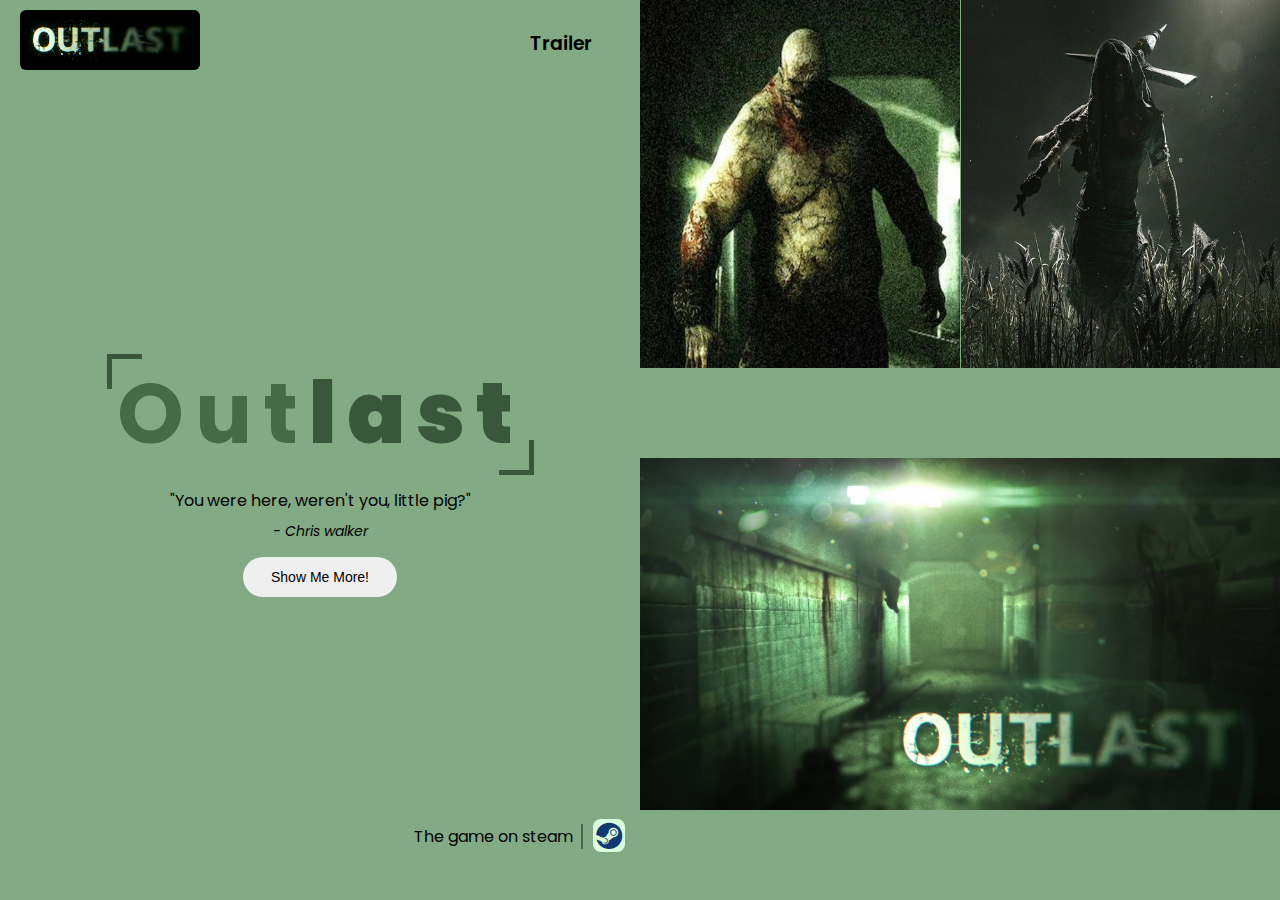
<file: index.html>
<!DOCTYPE html>
<html>
    <head>
        <title>Outlast / Main Page</title>
        <link rel="stylesheet" href="CSS/css.css">
        <link rel="stylesheet" href="CSS for all pages/global-rules.css">
        <link rel="stylesheet" href="CSS for all pages/all.min.css">

        <link href="https://fonts.googleapis.com/css2?family=Poppins:wght@400;500;600;700;800;900&display=swap" rel="stylesheet">    </head>

    <body>
        <div class="left">
            <header>
                <div class="logo">
                    <img src="images/logo.webp" alt="">
                </div>

                <ul>
                    <li><a href="Trailer page/trailer.html">Trailer</a></li>
                </ul>
            </header>

            <div class="main">
                <h1>Out<b>last</b></h1>
                <p>"You were here, weren't you, little pig?"</p>
                <abbr>- Chris walker</abbr>
                <a href="About outlast/o.html"><button>Show Me More!</button></a>


                <div class="steam">
                    <p>The game on steam</p>
                    <a href="https://store.steampowered.com/app/238320/Outlast/" target="_blank"> <i class="fa-brands fa-steam"></i> </a>
                </div>
            </div>
        </div>



        <div class="right">
            <img src="images/chris.jpg" alt="Chris Walker" id="chris">
            <img src="images/marta.jpg" alt="Marta" id="marta">
            <img src="images/wal3.jpg" alt="The Doctor" id="doctor">
        </div>

        <footer>
           <div class="steam">
                <p>OUTLAST ON STEAM</p>
                <a href="https://store.steampowered.com/app/238320/Outlast/" target="_blank"> <i class="fa-brands fa-steam"></i> </a>
            </div>
        </footer>
    </body>
</html>
</file>
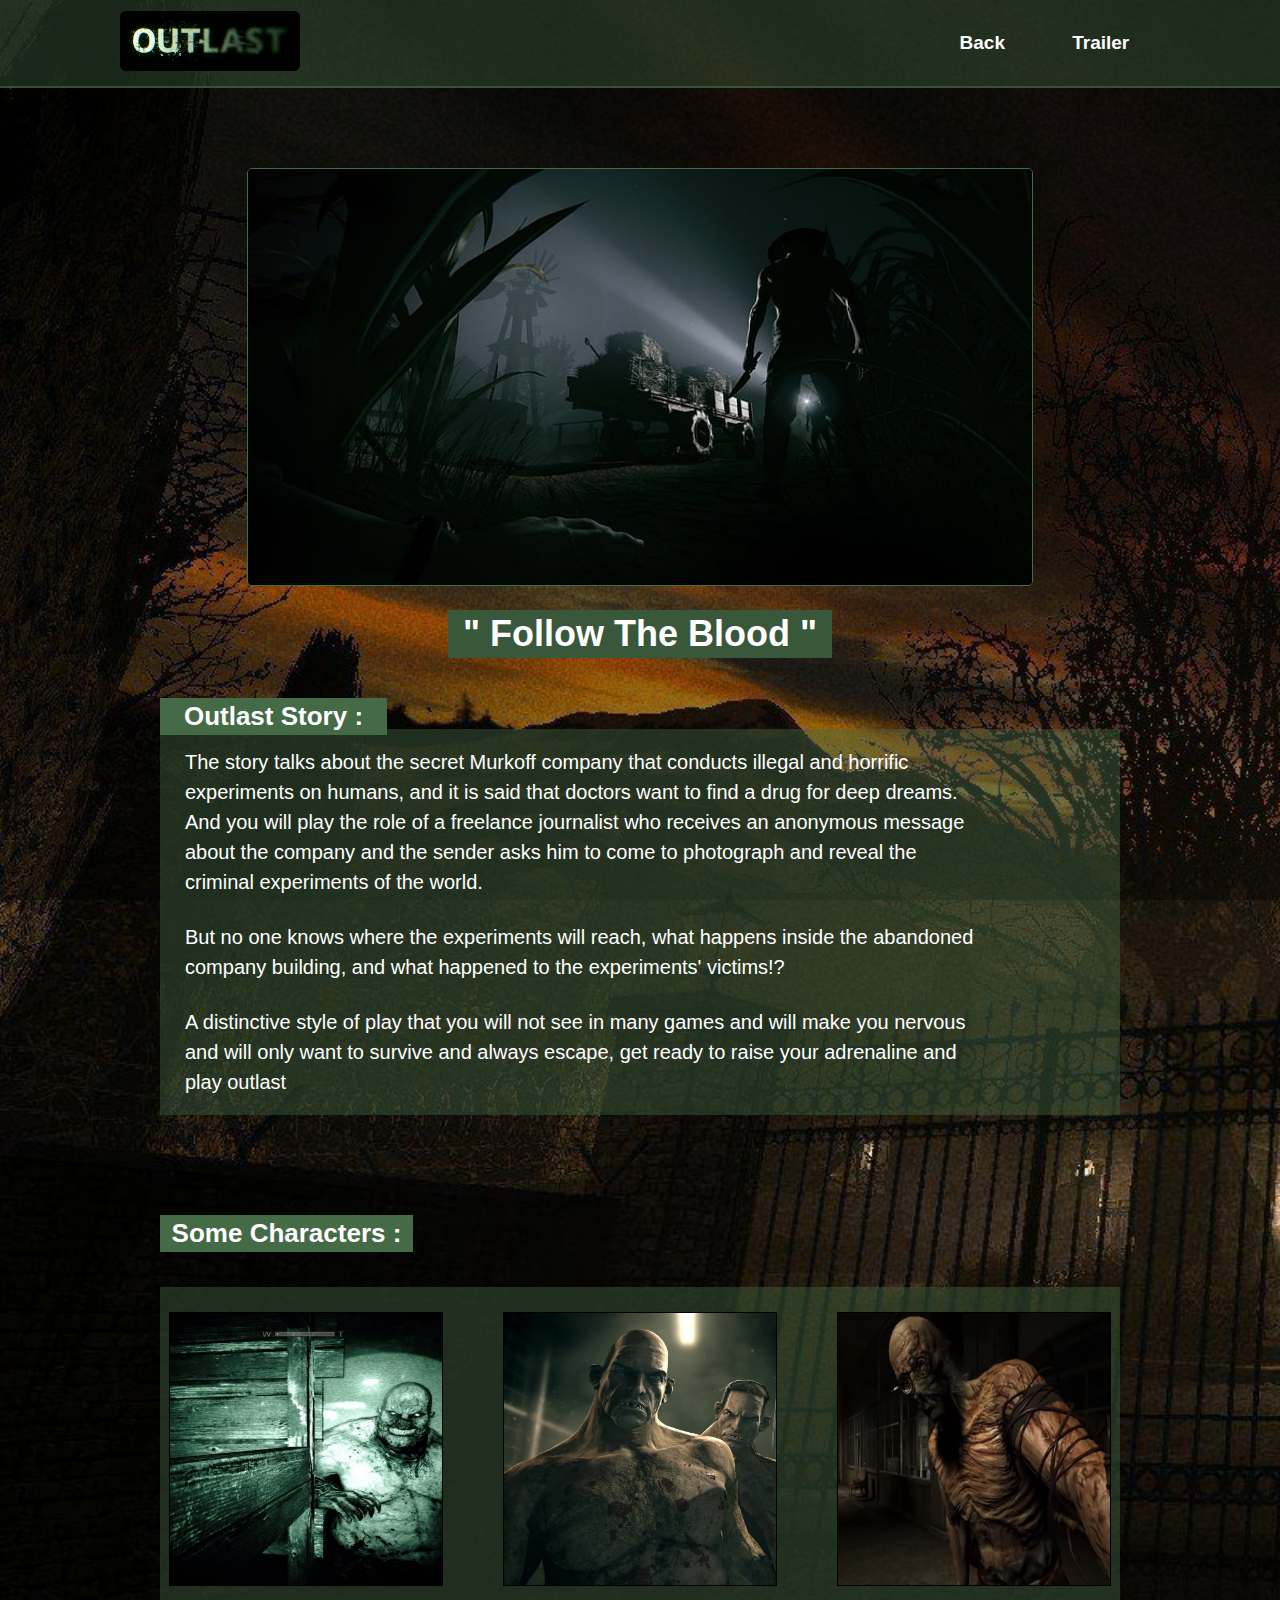
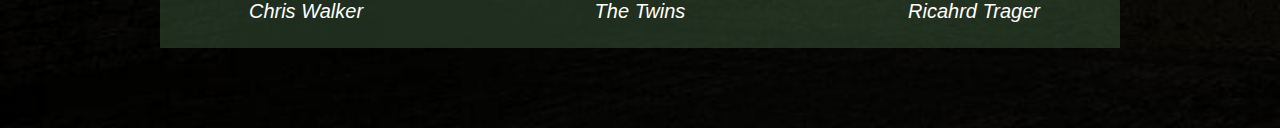
<file: About outlast/o.html>
<!DOCTYPE html>
<html>
    
    <head>
        <title>Outlast / About The Game</title>
        <link rel="stylesheet" href="../CSS for all pages/all.min.css">
        <link rel="stylesheet" href="../CSS for all pages/global-rules.css">
        <link rel="stylesheet" href="CSS/css.css">
    </head>

    <body>
        <header>
            <div class="logo">
                <img src="../images/logo.webp" alt="">
            </div>

            <ul>
                <li><a href="../index.html">Back</a></li>
                <li><a href="../Trailer page/trailer.html">Trailer</a></li>
            </ul>
        </header>


        <div class="the-story">

                <img src="images/main-img.jpg" alt="">
                <h2>" Follow The Blood " </h2>
                <h3>Outlast Story :</h3>

            <div class="text">
                <p>
                    The story talks about the secret Murkoff company that conducts illegal and horrific experiments on humans, and it is said that doctors want to find a drug for deep dreams.
                    And you will play the role of a freelance journalist who receives an anonymous message about the company and the sender asks him to come to photograph and reveal the criminal experiments of the world.
                </p>

                <p>
                    But no one knows where the experiments will reach, what happens inside the abandoned company building, and what happened to the experiments' victims!?
                </p>

                <p>
                    A distinctive style of play that you will not see in many games and will make you nervous and will only want to survive and always escape, get ready to raise your adrenaline and play outlast
                </p>
            </div>
        </div>

        <div class="characters">
            <h2>Some Characters :</h2>

            <ul>
                <li><p>Chris Walker </p><img src="images/ch-w.jpg" alt=""></li>
                <li><p>The Twins</p> <img src="images/TheTwins.webp" alt=""></li>
                <li><p>Ricahrd Trager</p> <img src="images/ri-t.png" alt=""></li>
            </ul>
        </div>
    </body>
</html>
</file>
<file: CSS/css.css>
body {
    display: grid;
    grid-template-columns: 1fr 1fr;
    height: 100vh;
    background-color: #82ab85;
}

.left .main {
    display: flex;
    flex-direction: column;
    align-items: center;
    justify-content: center;
    height: calc(100% - 14%);
    position: relative
}

.left .main h1 {
    font-size: 85px;
    color: var(--second-color);
    letter-spacing: 11px;
    position: relative;
    margin-bottom: 10px
}
.left .main h1 b {
    color: var(--main-color);
}
.left .main h1::before {
    content: '';
    height: 30px;
    width: 30px;
    border-right: 5px solid var(--main-color);
    border-bottom: 5px solid var(--main-color);
    position: absolute;
    bottom: 3px;
    right: -10px;
}

.left .main h1::after {
    content: '';
    height: 30px;
    width: 30px;
    border-left: 5px solid var(--main-color);
    border-top: 5px solid var(--main-color);
    position: absolute;
    top: 4px;
    left: -10px;
}

.left .main p {
    
}

.left .main abbr {
    font-style: italic;
    font-size: 14px;
    margin: 8px 0 15px;
}

.left .main button {
    border: none;
    border-radius: 20px;
    width: 11em;
    height: 2.5rem;
    font-size: 14px;
    z-index: 5;
    cursor: pointer;
    transition: 0.3s
}
.left .main button:hover {
    background-color: #e1e1e1
}

.left .main .steam {
    position: absolute;
    bottom: 0;
    right: 0;
    display: flex;
    align-items: center;
    margin: 0px 15px 7px 0
}

.left .main .steam p {
    margin-right: 20px;
    position: relative
}
.left .main .steam p::after {
    content: '';
    position: absolute;
    right: -10px;
    background-color: var(--second-color);
    width: 2px;
    height: 100%
}

.left .main .steam p i {
    color: var(--main-color)
}

.left .main .steam a i {
    color: #11386f;
    background-color: #dbffdd;
    font-size: 27px;
    padding: 3px;
    border-radius: 8px;
}



.right {
    display: grid;
    grid-template-rows: auto auto;
    grid-template-columns: repeat(4 , auto);
    grid-template-areas: 
    'ch ch mr mr'
    'dc dc dc dc'
    ;
    grid-gap: 0 1px;
    transition: 0.5s
}

#chris {
    grid-area: ch;
    width: 100%;
    height: 23em
}

#marta {
    grid-area: mr;
    width: 100%;
    height: 23em
}

#doctor {
    grid-area: dc;
    height: 22em;
    width: 100%
}

.right img:hover {
    opacity: 0.9;
    cursor: pointer;
}

@media (min-width: 1051px) {
    footer {
        display: none;
    }
}
@media (max-width: 1050px) {
    body {
        grid-template-columns: 1fr
    }

    .left .main button {
        z-index: 5
    }

    #doctor {
        height: 25em
    }

    .left .main .steam {
        display: none
    }

    footer {
        display: flex;
        justify-content: center
    }

    footer .steam {
        display: flex;
        align-items: center;
        padding: 20px 0
    }
    
    footer .steam p {
        margin-right: 20px;
        position: relative
    }

    footer .steam p::after {
        content: '';
        position: absolute;
        right: -10px;
        background-color: var(--second-color);
        width: 2px;
        height: 100%
    }
    
    footer .steam p i {
        color: var(--main-color)
    }
    
    footer .steam a i {
        color: #11386f;
        background-color: #dbffdd;
        font-size: 27px;
        padding: 3px;
        border-radius: 8px
    }
}


@media (max-width: 760px) {
    .left .main h1 {
        font-size: 70px
    }

    .left .main p {
        font-size: 15px
    }
}
</file>
<file: CSS for all pages/global-rules.css>
/* Global Rules */
:root {
    --main-color: #39573a;
    --second-color: #446A46;
    --background: #82ab85
}
* {
    margin: 0;
    padding: 0
}

body { 
    font-family: 'Poppins' , sans-serif;
    background-color: var(--background)
}

header {
    display: flex;
    justify-content: space-between;
    align-items: center;
    padding: 0 20px
}

header .logo img {
    width: 180px;
    border-radius: 6px;
    transition: 0.5s;
    cursor: pointer
}
header .logo img:hover {
    transform: skewX(-5deg)
}

header ul {
    list-style: none;
    display: flex;
}

header ul li {
    display: block;
    height: 86px
}

header ul li a {
    font-weight: 600;
    font-size: 19px;
    text-decoration: none;
    color: #000;
    height: 86px;
    width: 5.5em;
    display: flex;
    align-items: center;
    justify-content: center;
    padding: 0 7px;
    transition: 0.5s
}
header ul li a:hover {
    border-bottom: 5px solid var(--main-color);
    background-color: #6aa26d
}
/* Global Rules */
</file>
<file: About outlast/CSS/css.css>
header {
    padding: 0 120px;
    border-bottom: 2px solid #446a469c;
    background-color: #446a465f;
    position: relative
}

body {
    background-image: url(../images/wallpaper.jpg);
    background-size: cover
}

body::before {
    content: '';
    position: absolute;
    left: 0;
    top: 0;
    height: 100%;
    width: 100%;
    background-color: rgb(0 0 0 / 40%)
}

header ul li a {
    color: #fff
}


.the-story {
    position: relative;
    margin: 60px 140px;
    padding: 20px;
    color: #fff
}

.the-story img {
    width: 49em;
    height: 26em;
    position: relative;
    left: 50%;
    transform: translateX(-50%);
    border-radius: 5px;
    border: 1px solid var(--second-color)
}


.the-story h2 {
    font-size: 36px;
    background-color: var(--main-color);
    width: 10.5em;
    text-align: center;
    padding: 3px;
    position: relative;
    left: 50%;
    transform: translateX(-50%);
    margin-top: 20px
}

.the-story h3 {
    font-size: 26px;
    background-color: var(--second-color);
    width: 8.5em;
    text-align: center;
    padding: 3px;
    margin-top: 40px
}

.the-story .text {
    margin-top: -6px;
    padding: 18px 10px;
    background-color: #446a466b
}

.the-story .text p {
    font-size: 20px;
    max-width: 800px;
    padding-left: 15px;
    line-height: 1.5
}

.the-story .text p:nth-child(2) {
    margin: 25px 0
}


.characters {
    margin: 60px 140px;
    padding: 20px
}

.characters h2 {
    font-size: 26px;
    color: #fff;
    background-color: var(--second-color);
    width: 9.5em;
    text-align: center;
    padding: 3px
}

.characters ul {
    display: flex;
    justify-content: center;
    margin-top: 35px;
    background-color: #446a466b;
    padding: 25px 0
}

.characters ul li {
    display: flex;
    flex-direction: column-reverse;
    color: #fff;
    text-align: center
}
.characters ul li:nth-child(2){
    margin: 0 60px
}

.characters ul li p {
    font-size: 20px;
    font-style: italic;
    margin-top: 14px
}

.characters ul li img {
    width: 17em;
    height: 17em;
    border: 1px solid #000
}
</file>
